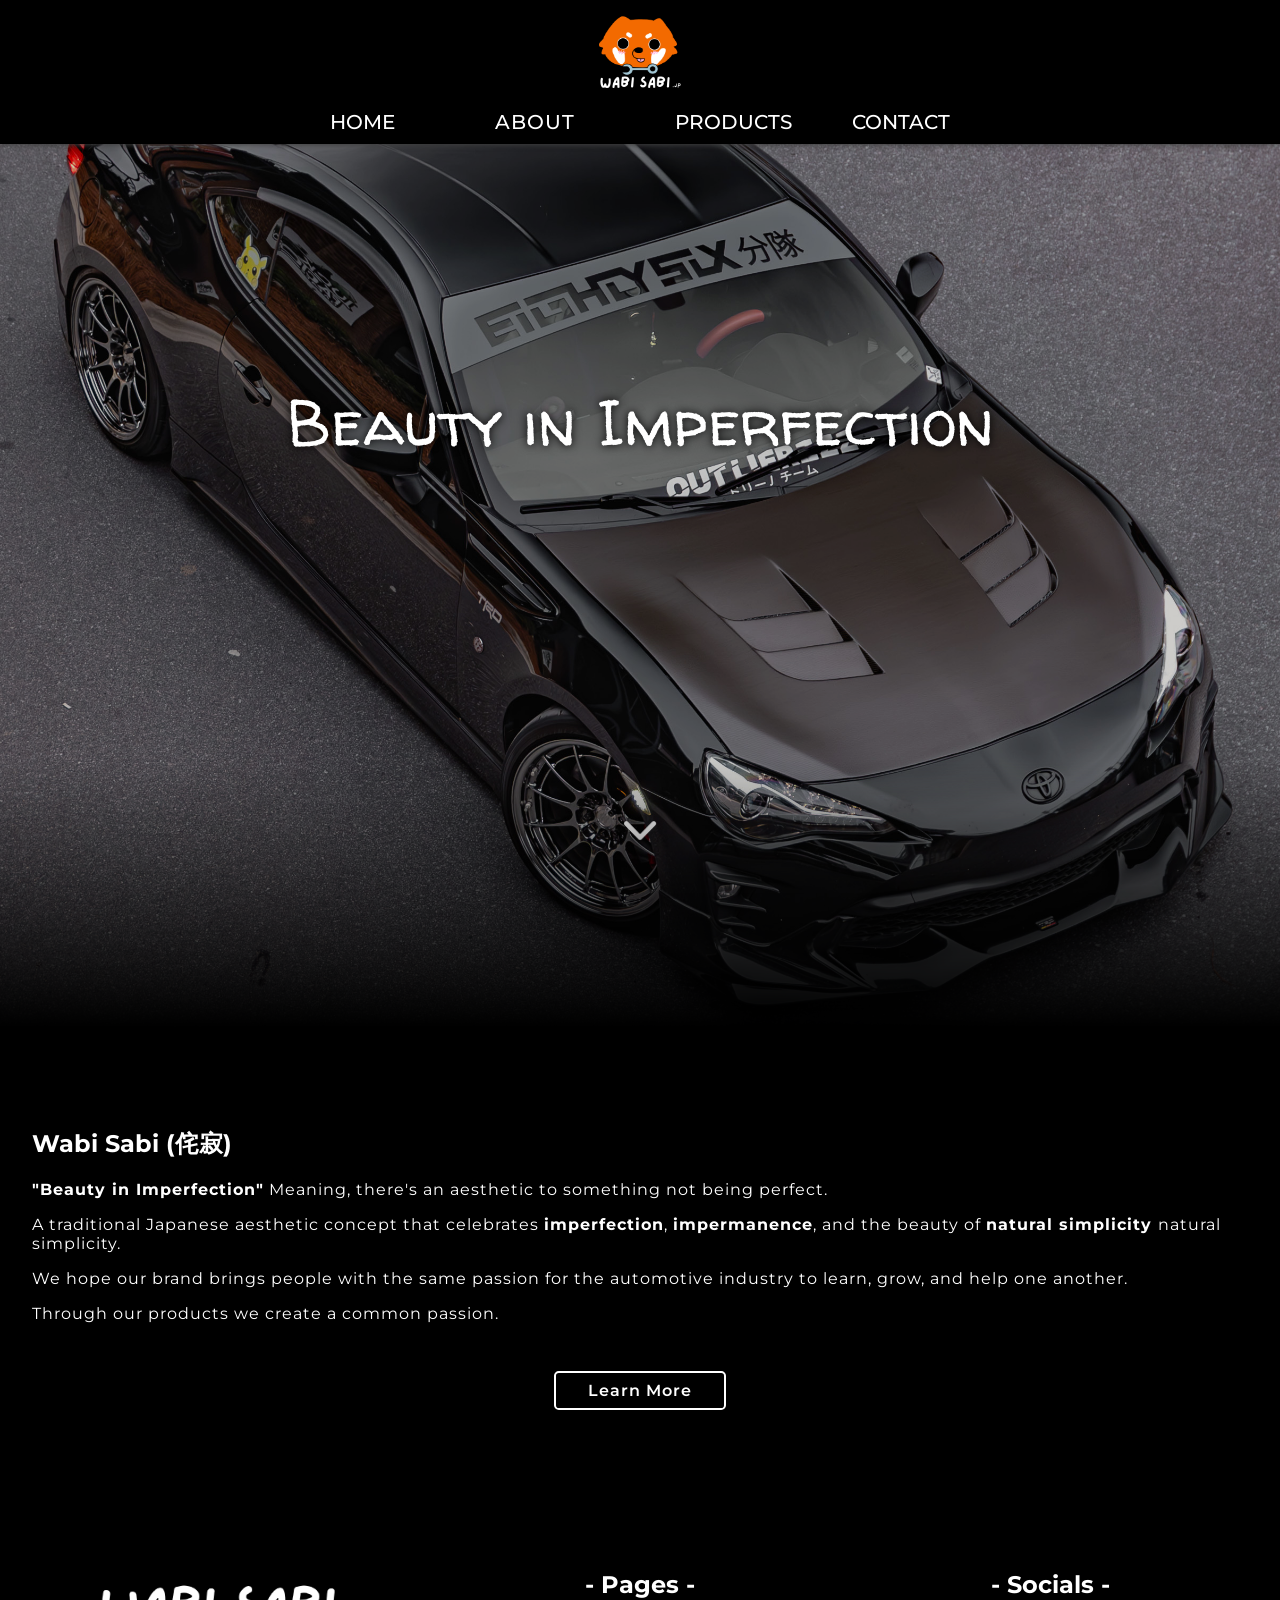
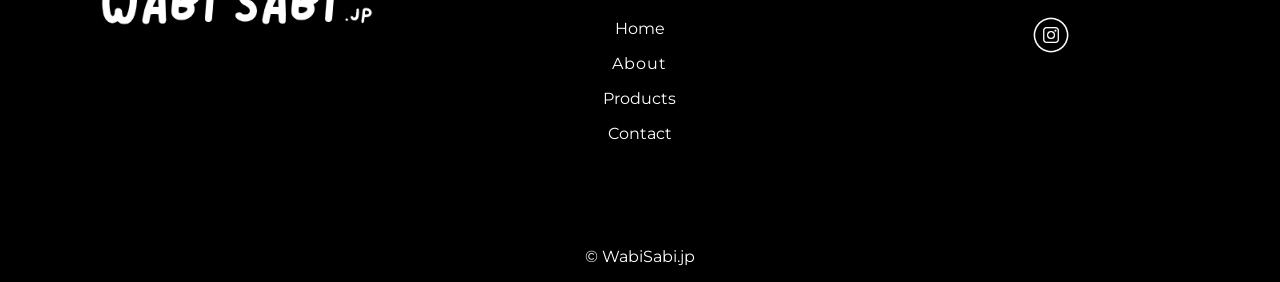
<file: index.html>
<!DOCTYPE html>
<html lang="en">
<head>
    <meta charset="UTF-8">
    <meta name="viewport" content="width=device-width, initial-scale=1.0">
    <title>WabiSabi.jp Home</title>

    <!-- Font -->
    <link rel="preconnect" href="https://fonts.googleapis.com">
    <link rel="preconnect" href="https://fonts.gstatic.com" crossorigin>
    <link href="https://fonts.googleapis.com/css2?family=Montserrat:ital,wght@0,100..900;1,100..900&family=Walter+Turncoat&display=swap" rel="stylesheet">

    <!-- CSS Link -->
    <link rel = 'stylesheet' href = 'assets/cs/styles.css' defer>

</head>
<body>
    <!-- JS Link -->
    <script src = 'assets/js/script.js' defer></script>

    <!-- Navigations -->
    <header>

        <!-- === Visible Menu === -->
        <nav class = 'top-nav'>
            <!-- Left -->
            <button id = 'hamburger-btn' class = 'hamburger-btn'>&#x2630;</button>

            <!-- Middle -->
            <a href = 'index.html'>
                <img class = 'logo-img nav' src = 'assets/media/wabisabi_logo_white.png' alt = 'WABI SABI JP'>
            </a>


            <!-- Right -->
            <!-- [Future Checkout Button?] -->
        </nav>

        <nav class = 'bottom-nav'>
            <a class = 'nav-link home' href = 'index.html'>Home</a>
            <a class = 'nav-link about' href = 'pages/about.html'>About</a>
            <a class = 'nav-link products' href = 'pages/products.html'>Products</a>
            <a class = 'nav-link contact' href = 'pages/contact.html'>Contact</a>
        </nav>

        <!-- === Hidden Left Menu === -->
        <!-- Overlay to allow user to click outside menu to close -->
        <div id = 'nav-overlay' class = 'nav-overlay'></div>

        <nav id = 'hidden-nav' class = 'hidden-nav'>
            <!-- Exit Button -->
            <button id = 'nav-close-btn'>&times;</button>

            <!-- Page Links -->
            <a class = 'nav-link home' href = 'index.html'>Home</a>
            <a class = 'nav-link about' href = 'pages/about.html'>About</a>
            <a class = 'nav-link products' href = 'pages/products.html'>Products</a>
            <a class = 'nav-link contact' href = 'pages/contact.html'>Contact</a>
        </nav>

    </header>

    <!-- Main Content -->
    <main>
        <!-- Hero Section -->
        <section class = 'hero-section'>
            <video autoplay loop muted playsinline poster = 'assets/media/akuna-top-view.JPEG'>
                <source src = 'assets/media/akuna.mp4' type = 'video/mp4'>
            </video>

            <!-- Hero Message -->
            <!-- Beauty in Imperfection -->
            <div class = 'hero-overlay'>
                <p>Beauty in Imperfection</p>

                <!-- Scroll Img -->
                <button id = 'scroll-to-about' class = 'hero-scroll'>
                    <img src = 'assets/media/white-chevron.png' alt = 'Scroll Down'>
                </button>
            </div>
        </section>

        <!-- About Section -->
        <section id = 'about-section' class = 'about-section'>
            <h2>Wabi Sabi (侘寂)</h2>
            <p><b>"Beauty in Imperfection"</b> Meaning, there's an aesthetic to something not being perfect.</p>

            <p>A traditional Japanese aesthetic concept that celebrates <b>imperfection</b>, <b>impermanence</b>, and the beauty of <b>natural simplicity </b>natural simplicity.</p>

            <p>We hope our brand brings people with the same passion for the automotive industry to learn, grow, and help one another.</p>

            <p>Through our products we create a common passion.</p>
        </section>

        <a class = 'learn-more-btn' href = 'pages/about.html'>Learn More</a>


        <!-- Product Preview -->
        <!-- <section id = 'product-preview-section' class = 'product-preview-section'>
            <h2>Products</h2>
            <p>Display Proucts ...</p>
        </section> -->

    </main>

    <!-- Footer -->
    <footer>
        <!-- Left -->
        <a class = 'footer-home' href = 'index.html'>
            <img class = 'logo-img footer' src = 'assets/media/wabisabi_title_white.png' alt = 'WABI SABI JP'>
        </a>

        <!-- Middle -->
        <section class = 'footer-pages'>
            <h2>- Pages -</h2>
            <a class = 'nav-link home' href = 'index.html'>Home</a>
            <a class = 'nav-link about' href = 'pages/about.html'>About</a>
            <a class = 'nav-link products' href = 'pages/products.html'>Products</a>
            <a class = 'nav-link contact' href = 'pages/contact.html'>Contact</a>
        </section>

        <!-- Right -->
        <section>
            <h2>- Socials -</h2>
            <div class = 'social-logo'>
                <a class = 'instagram' href = 'https://www.instagram.com/' target = '_blank'>
                    <img class = 'instagram-img' src = 'assets/media/Instagram.png' alt = 'Instagram'>
                </a>
            </div>
        </section>

        <!-- Bottom -->
        <p class = 'copyright-message'>&copy; WabiSabi.jp</p>

    </footer>
    
</body>
</html>
</file>
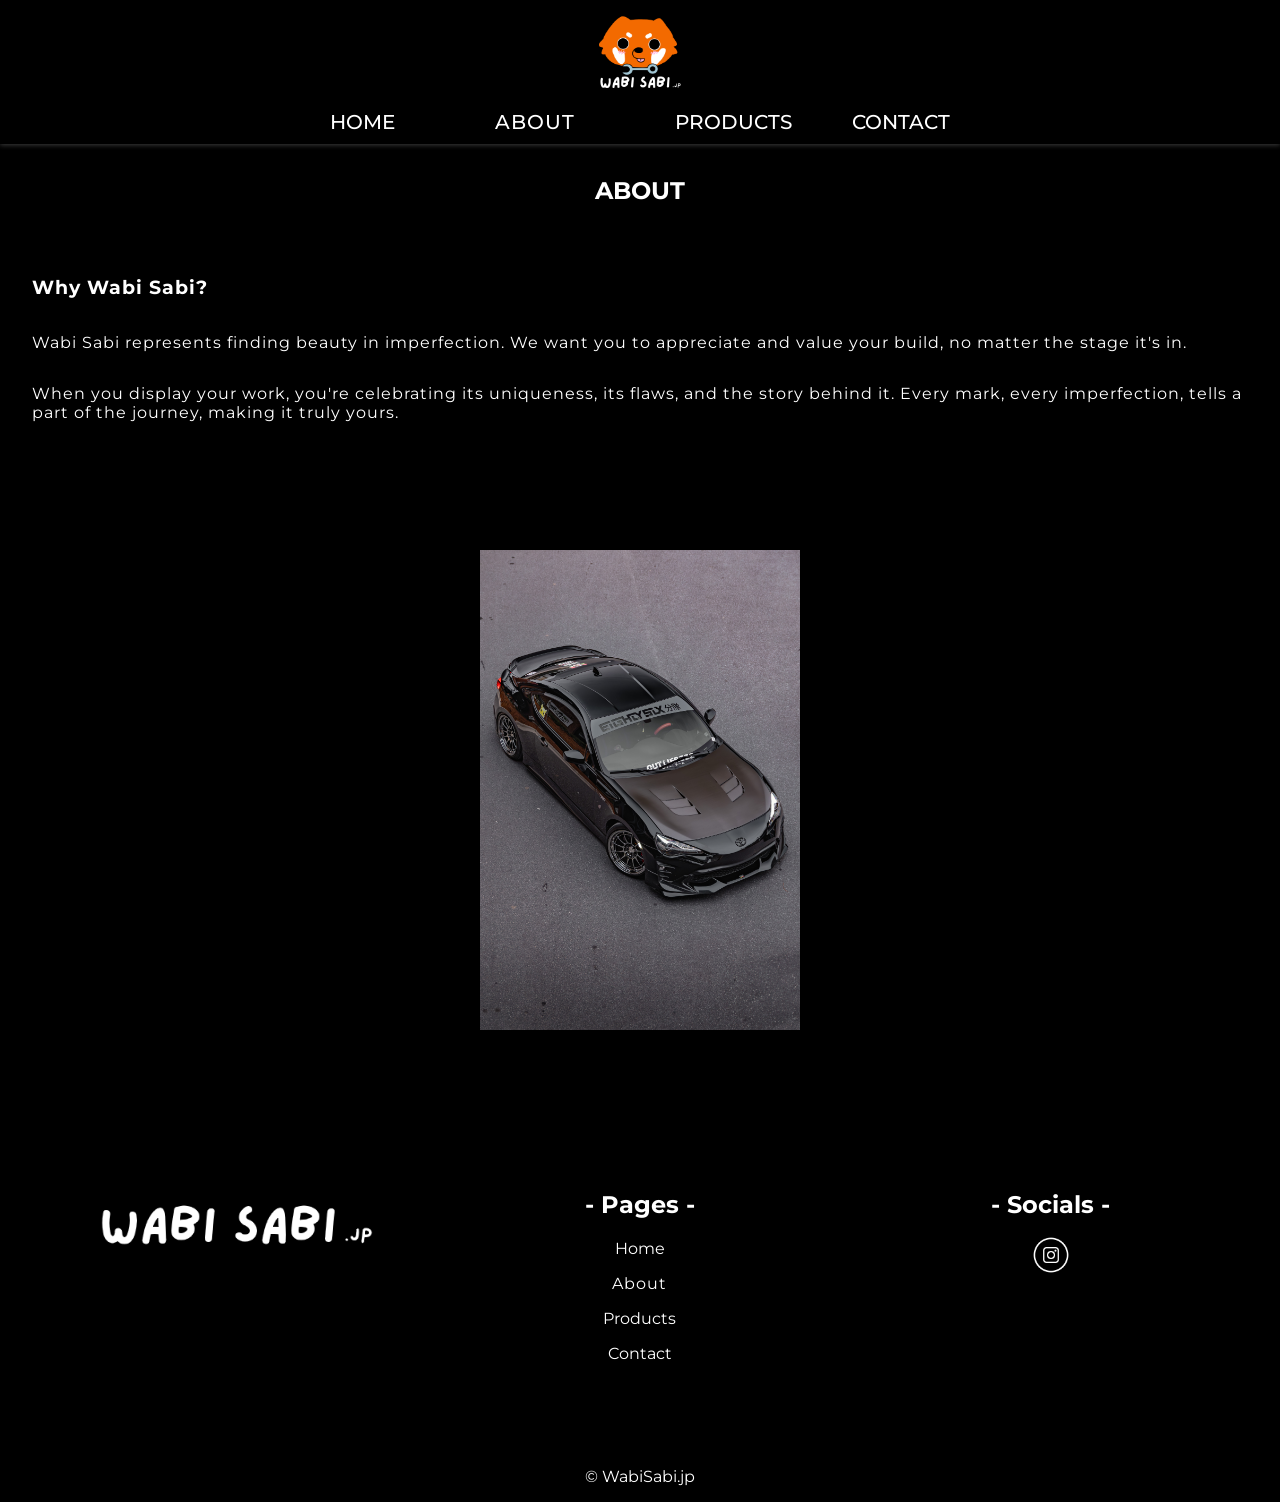
<file: pages/about.html>
<!DOCTYPE html>
<html lang="en">
<head>
    <meta charset="UTF-8">
    <meta name="viewport" content="width=device-width, initial-scale=1.0">
    <title>WabiSabi.jp About</title>

    <!-- Font -->
    <link rel="preconnect" href="https://fonts.googleapis.com">
    <link rel="preconnect" href="https://fonts.gstatic.com" crossorigin>
    <link href="https://fonts.googleapis.com/css2?family=Montserrat:ital,wght@0,100..900;1,100..900&family=Walter+Turncoat&display=swap" rel="stylesheet">

    <!-- CSS Link -->
    <link rel = 'stylesheet' href = '../assets/cs/styles.css' defer>

</head>
<body>

    <!-- Navigations -->
    <header>

        <!-- === Visible Menu === -->
        <nav class = 'top-nav'>
            <!-- Left -->
            <button id = 'hamburger-btn' class = 'hamburger-btn'>&#x2630;</button>

            <!-- Middle -->
            <a href = '../index.html'>
                <img class = 'logo-img' src = '../assets/media/wabisabi_logo_white.png' alt = 'WABI SABI JP'>
            </a>


            <!-- Right -->
            <!-- [Future Checkout Button?] -->
        </nav>

        <nav class = 'bottom-nav'>
            <a class = 'nav-link home' href = '../index.html'>Home</a>
            <a class = 'nav-link about' href = 'about.html'>About</a>
            <a class = 'nav-link products' href = 'products.html'>Products</a>
            <a class = 'nav-link contact' href = 'contact.html'>Contact</a>
        </nav>

        <!-- === Hidden Left Menu === -->
        <!-- Overlay to allow user to click outside menu to close -->
        <div id = 'nav-overlay' class = 'nav-overlay'></div>

        <nav id = 'hidden-nav' class = 'hidden-nav'>
            <!-- Exit Button -->
            <button id = 'nav-close-btn'>&times;</button>

            <!-- Page Links -->
            <a class = 'nav-link home' href = '../index.html'>Home</a>
            <a class = 'nav-link about' href = 'about.html'>About</a>
            <a class = 'nav-link products' href = 'products.html'>Products</a>
            <a class = 'nav-link contact' href = 'contact.html'>Contact</a>
        </nav>

    </header>

    <!-- Main Content -->
    <main>
        <h2 class = 'page-title'>About</h2>

        <section class = 'about about-why'>
            <h3>Why Wabi Sabi?</h3>
            <p>Wabi Sabi represents finding beauty in imperfection. We want you to appreciate and value your build, no matter the stage it's in.</p> 
            
            <p>When you display your work, you're celebrating its uniqueness, its flaws, and the story behind it. Every mark, every imperfection, tells a part of the journey, making it truly yours.</p>

        </section>

        <img class = 'about-img' src = '../assets/media/akuna-top-view.JPEG' alt = 'Toyota-86'>

    </main>

    <!-- Footer -->
    <footer>
        <!-- Left -->
        <a class = 'footer-home' href = '../index.html'>
            <img class = 'logo-img footer' src = '../assets/media/wabisabi_title_white.png' alt = 'WABI SABI JP'>
        </a>

        <!-- Middle -->
        <section class = 'footer-pages'>
            <h2>- Pages -</h2>
            <a class = 'nav-link home' href = '../index.html'>Home</a>
            <a class = 'nav-link about' href = 'about.html'>About</a>
            <a class = 'nav-link products' href = 'products.html'>Products</a>
            <a class = 'nav-link contact' href = 'contact.html'>Contact</a>
        </section>

        <!-- Right -->
        <section>
            <h2>- Socials -</h2>
            <div class = 'social-logo'>
                <a class = 'instagram' href = 'https://www.instagram.com/' target = '_blank'>
                    <img class = 'instagram-img' src = '../assets/media/Instagram.png' alt = 'Instagram'>
                </a>
            </div>
        </section>

        <!-- Bottom -->
        <p class = 'copyright-message'>&copy; WabiSabi.jp</p>

    </footer>

    <!-- JS Link -->
    <script src = '../assets/js/script.js'></script>
    
</body>
</html>
</file>
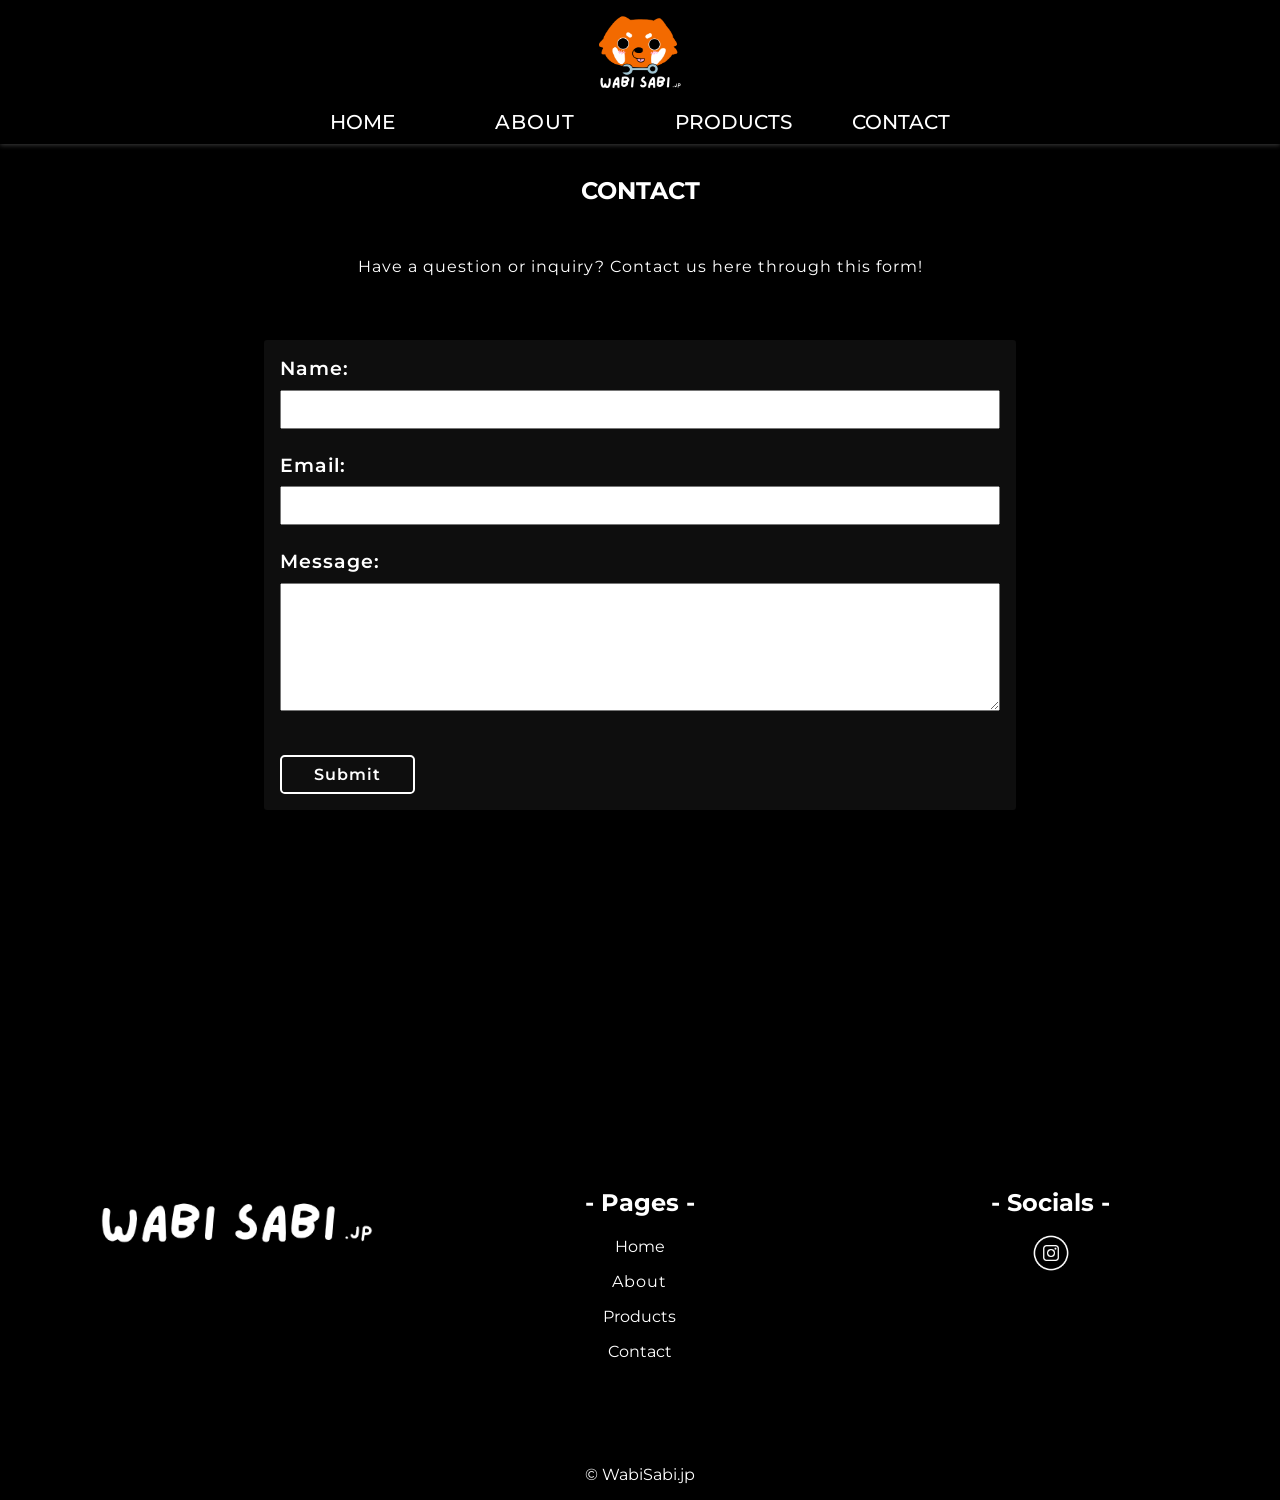
<file: pages/contact.html>
<!DOCTYPE html>
<html lang="en">
<head>
    <meta charset="UTF-8">
    <meta name="viewport" content="width=device-width, initial-scale=1.0">
    <title>WabiSabi.jp Contact</title>

    <!-- Font -->
    <link rel="preconnect" href="https://fonts.googleapis.com">
    <link rel="preconnect" href="https://fonts.gstatic.com" crossorigin>
    <link href="https://fonts.googleapis.com/css2?family=Montserrat:ital,wght@0,100..900;1,100..900&family=Walter+Turncoat&display=swap" rel="stylesheet">

    <!-- CSS Link -->
    <link rel = 'stylesheet' href = '../assets/cs/styles.css' defer>

</head>
<body>
    <!-- JS Link -->
    <script src = '../assets/js/script.js' defer></script>

    <!-- Navigations -->
    <header>

        <!-- === Visible Menu === -->
        <nav class = 'top-nav'>
            <!-- Left -->
            <button id = 'hamburger-btn' class = 'hamburger-btn'>&#x2630;</button>

            <!-- Middle -->
            <a href = '../index.html'>
                <img class = 'logo-img' src = '../assets/media/wabisabi_logo_white.png' alt = 'WABI SABI JP'>
            </a>


            <!-- Right -->
            <!-- [Future Checkout Button?] -->
        </nav>

        <nav class = 'bottom-nav'>
            <a class = 'nav-link home' href = '../index.html'>Home</a>
            <a class = 'nav-link about' href = 'about.html'>About</a>
            <a class = 'nav-link products' href = 'products.html'>Products</a>
            <a class = 'nav-link contact' href = 'contact.html'>Contact</a>
        </nav>

        <!-- === Hidden Left Menu === -->
        <!-- Overlay to allow user to click outside menu to close -->
        <div id = 'nav-overlay' class = 'nav-overlay'></div>

        <nav id = 'hidden-nav' class = 'hidden-nav'>
            <!-- Exit Button -->
            <button id = 'nav-close-btn'>&times;</button>

            <!-- Page Links -->
            <a class = 'nav-link home' href = '../index.html'>Home</a>
            <a class = 'nav-link about' href = 'about.html'>About</a>
            <a class = 'nav-link products' href = 'products.html'>Products</a>
            <a class = 'nav-link contact' href = 'contact.html'>Contact</a>
        </nav>

    </header>

    <!-- Main Content -->
    <main>
        <h2 class = 'page-title'>Contact</h2>
        <p class = 'page-desc'>Have a question or inquiry? Contact us here through this form!</p>

        <section class = 'contact-section'>
            <form id = 'contact-form'>
                <!-- Name -->
                <label for = 'name'>Name: </label>
                <input type = 'text' id = 'name-input' name = 'name' required>

                <!-- Email -->
                <label for = 'email'>Email: </label>
                <input type = 'text' id = 'email-input' name = 'email' required>

                <!-- Message -->
                <label for = 'message'>Message: </label>
                <textarea id = 'message-input' name = 'message' required></textarea>

                <!-- Validation Message -->
                <div id = 'validation-message'></div> 

                <!-- Submit -->
                <button class = 'submit-btn' type = 'submit'>Submit</button>

            </form>
        </section>

        <!-- Thank You Message -->
        <section id = 'thankyou-section' class = 'thankyou-section'>
            <h3> Your form has been submitted successfully. Thank You!</h3>
            <p>From our team at,</p>
            <img src = '../assets/media/wabisabi_title_white.png' alt="WabiSabi.jp">
        </section>

    </main>

    <!-- Footer -->
    <footer>
        <!-- Left -->
        <a class = 'footer-home' href = '../index.html'>
            <img class = 'logo-img footer' src = '../assets/media/wabisabi_title_white.png' alt = 'WABI SABI JP'>
        </a>

        <!-- Middle -->
        <section class = 'footer-pages'>
            <h2>- Pages -</h2>
            <a class = 'nav-link home' href = '../index.html'>Home</a>
            <a class = 'nav-link about' href = 'about.html'>About</a>
            <a class = 'nav-link products' href = 'products.html'>Products</a>
            <a class = 'nav-link contact' href = 'contact.html'>Contact</a>
        </section>

        <!-- Right -->
        <section>
            <h2>- Socials -</h2>
            <div class = 'social-logo'>
                <a class = 'instagram' href = 'https://www.instagram.com/' target = '_blank'>
                    <img class = 'instagram-img' src = '../assets/media/Instagram.png' alt = 'Instagram'>
                </a>
            </div>
        </section>

        <!-- Bottom -->
        <p class = 'copyright-message'>&copy; WabiSabi.jp</p>

    </footer>
    
</body>
</html>
</file>
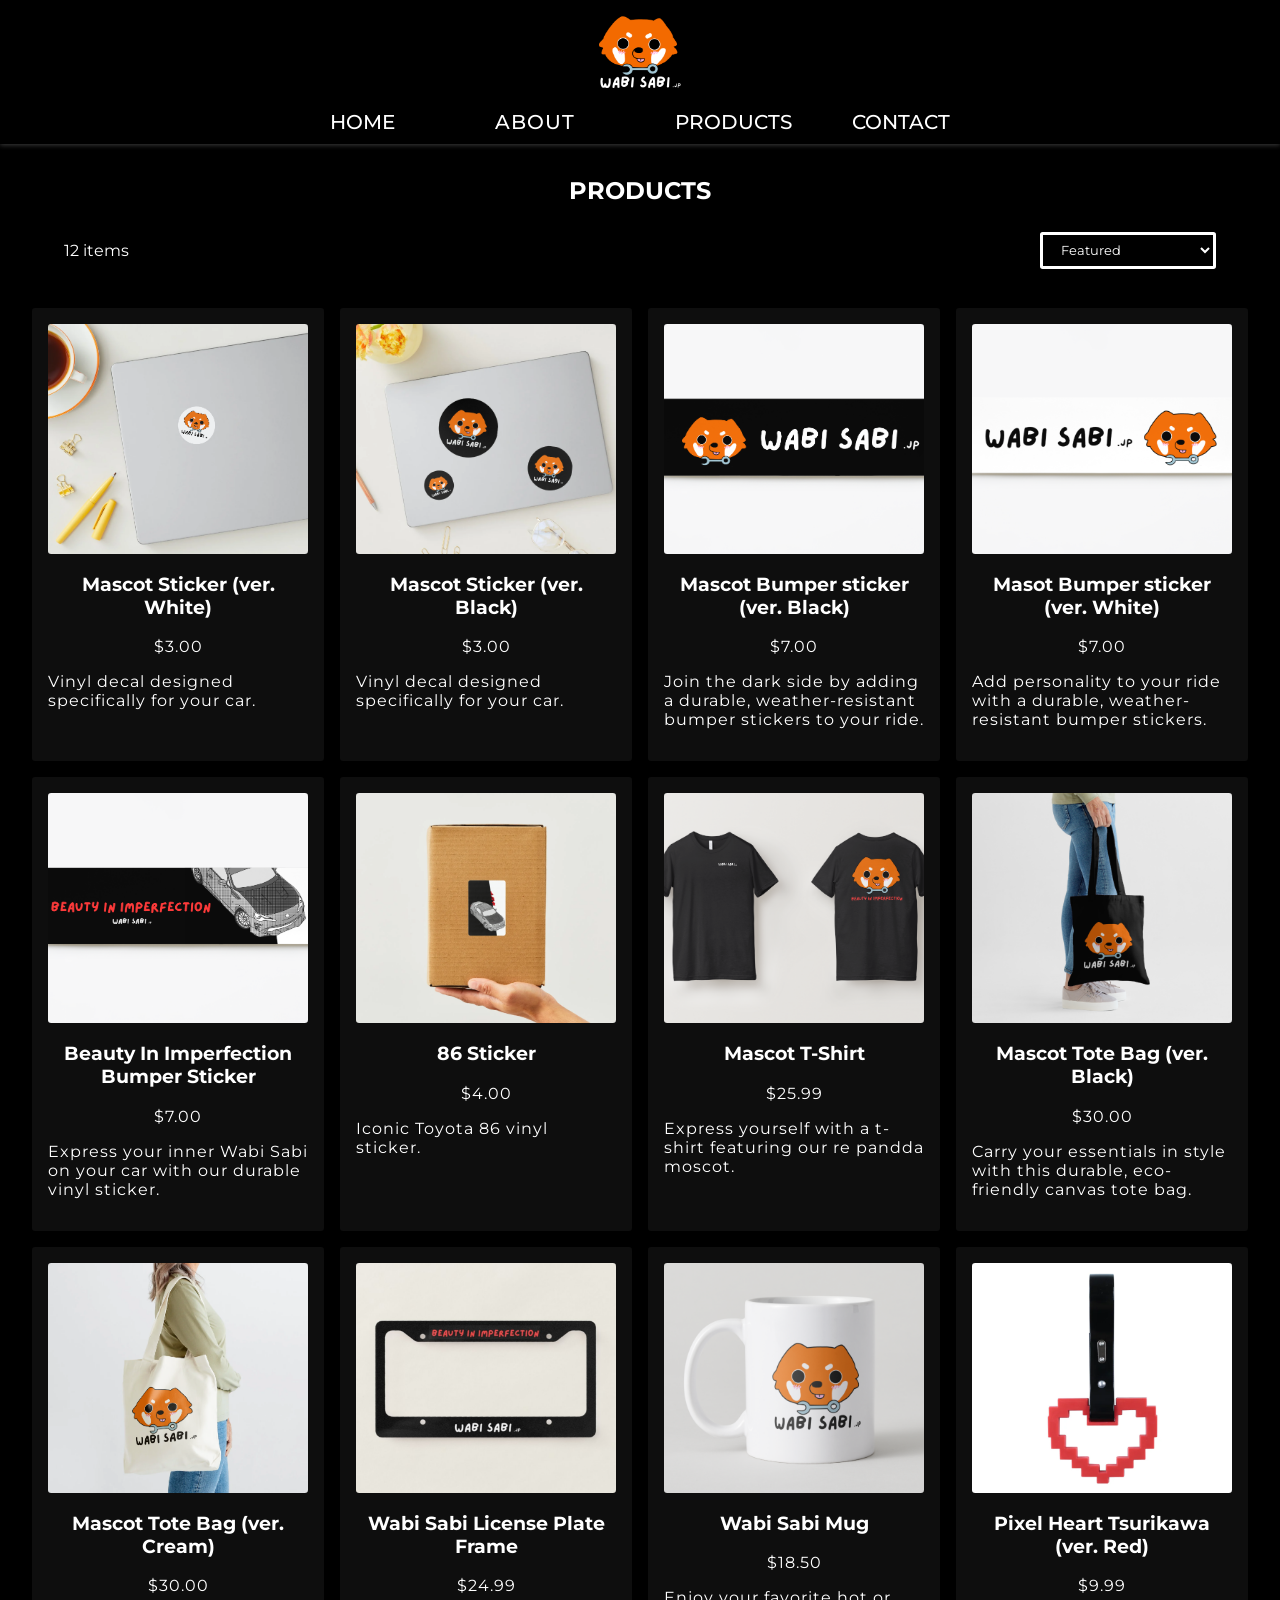
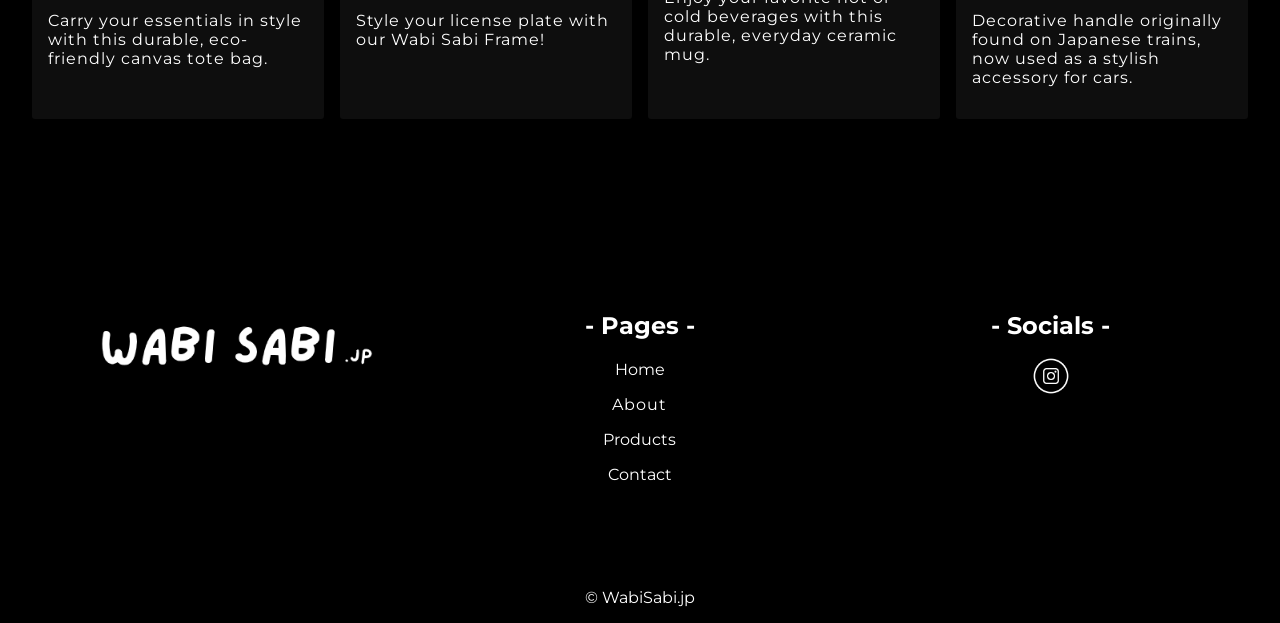
<file: pages/products.html>
<!DOCTYPE html>
<html lang="en">
<head>
    <meta charset="UTF-8">
    <meta name="viewport" content="width=device-width, initial-scale=1.0">
    <title>WabiSabi.jp Products</title>

    <!-- Font -->
    <link rel="preconnect" href="https://fonts.googleapis.com">
    <link rel="preconnect" href="https://fonts.gstatic.com" crossorigin>
    <link href="https://fonts.googleapis.com/css2?family=Montserrat:ital,wght@0,100..900;1,100..900&family=Walter+Turncoat&display=swap" rel="stylesheet">

    <!-- CSS Link -->
    <link rel = 'stylesheet' href = '../assets/cs/styles.css' defer>

</head>
<body>

    <!-- Navigations -->
    <header>

        <!-- === Visible Menu === -->
        <nav class = 'top-nav'>
            <!-- Left -->
            <button id = 'hamburger-btn' class = 'hamburger-btn'>&#x2630;</button>

            <!-- Middle -->
            <a href = '../index.html'>
                <img class = 'logo-img' src = '../assets/media/wabisabi_logo_white.png' alt = 'WABI SABI JP'>
            </a>


            <!-- Right -->
            <!-- [Future Checkout Button?] -->
        </nav>

        <nav class = 'bottom-nav'>
            <a class = 'nav-link home' href = '../index.html'>Home</a>
            <a class = 'nav-link about' href = 'about.html'>About</a>
            <a class = 'nav-link products' href = 'products.html'>Products</a>
            <a class = 'nav-link contact' href = 'contact.html'>Contact</a>
        </nav>

        <!-- === Hidden Left Menu === -->
        <!-- Overlay to allow user to click outside menu to close -->
        <div id = 'nav-overlay' class = 'nav-overlay'></div>

        <nav id = 'hidden-nav' class = 'hidden-nav'>
            <!-- Exit Button -->
            <button id = 'nav-close-btn'>&times;</button>

            <!-- Page Links -->
            <a class = 'nav-link home' href = '../index.html'>Home</a>
            <a class = 'nav-link about' href = 'about.html'>About</a>
            <a class = 'nav-link products' href = 'products.html'>Products</a>
            <a class = 'nav-link contact' href = 'contact.html'>Contact</a>
        </nav>

    </header>

    <!-- Main Content -->
    <main>
        <h2 class = 'page-title'>Products</h2>

        <!-- Total number of products and Sort -->
        <section id = 'product-total-sort'>
            <!-- Total Number -->
            <p id = 'total-number-items'></p>

            <!-- Sort Dropdown -->
            <select id='sort-dropdown'>
                <option value='featured'>Featured</option>
                <option value='a-z'>Alphabetically, A-Z</option>
                <option value='z-a'>Alphabetically, Z-A</option>
                <option value='low-high'>Price, low to high</option>
                <option value='high-low'>Price, high to low</option>
            </select>
        </section>

        <!-- Product Grid to be loadedd from JSON -->
        <section id = 'product-grid' class = 'grid'>
            <!-- JS fills in Grid with products - div -->
            <!-- [img] - product image -->
            <!-- [h3] - product name -->
            <!-- [p] class = 'product-price' - price -->
            <!-- [p] class = 'product-desc' - product description -->
        </section>

    </main>

    <!-- Footer -->
    <footer>
        <!-- Left -->
        <a class = 'footer-home' href = '../index.html'>
            <img class = 'logo-img footer' src = '../assets/media/wabisabi_title_white.png' alt = 'WABI SABI JP'>
        </a>

        <!-- Middle -->
        <section class = 'footer-pages'>
            <h2>- Pages -</h2>
            <a class = 'nav-link home' href = '../index.html'>Home</a>
            <a class = 'nav-link about' href = 'about.html'>About</a>
            <a class = 'nav-link products' href = 'products.html'>Products</a>
            <a class = 'nav-link contact' href = 'contact.html'>Contact</a>
        </section>

        <!-- Right -->
        <section>
            <h2>- Socials -</h2>
            <div class = 'social-logo'>
                <a class = 'instagram' href = 'https://www.instagram.com/' target = '_blank'>
                    <img class = 'instagram-img' src = '../assets/media/Instagram.png' alt = 'Instagram'>
                </a>
            </div>
        </section>

        <!-- Bottom -->
        <p class = 'copyright-message'>&copy; WabiSabi.jp</p>

    </footer>

    <!-- JS Link -->
    <script src = '../assets/js/script.js'></script>
    
</body>
</html>
</file>
<file: assets/cs/styles.css>
body {
    background-color: black;
    color: white;
    margin: 0;
    font-family: "Montserrat", sans-serif;
}

header {
    position: fixed;
    display: flex;
    justify-content: center;
    align-items: center;
    width: 100vw;
    height: 8em;
    background-color: black;
    box-shadow: 0px 1px 5px rgb(62, 62, 62); /* x y blur spread color*/
    z-index: 50;
    top: 0;
}

main {
    display: flex;
    flex-direction: column;
    width: 100vw;
    min-height: 100vh;
    justify-content: start;
    align-items: center;
    margin-top: 8em;
}

footer {
    display: grid;
    grid-template-rows: repeat(3, 1fr);
    align-items: center;
    text-align: center;
    justify-items: center;
    gap: 1em;
    margin-top: 10em;
    font-family: "Montserrat", sans-serif;
}

/* === Top Navigations === */
.top-nav {
    display: grid;
    grid-template-columns: repeat(3, 1fr);
    align-items: center;
    width: 100vw;
    height: 7.5em;
    text-align: center;
    justify-items: center;
    margin: 0;
}

.bottom-nav {
    display: none;
}

.hamburger-btn {
    background: none;
    border: none;
    color: white;
    font-size: 3em;
    grid-area: 1 / 1 / 2 / 2; /* row column row column*/
}

.logo-img {
    max-height: 8em;
    width: auto;
    grid-area: 1 / 2 / 2 / 3;
    overflow: hidden;
    object-fit: cover;
    display: block;

}

.hidden-nav {
    display: flex;
    flex-direction: column;
    position: fixed;
    top: 0;
    gap: 1em;
    width: 250px;
    height: 100vh;
    left: -250px; /* Hides outisde the screen */
    background-color: #7e3700;
    padding: 1.5em 2em;
    box-sizing: border-box;
    transition: left 0.4s ease;
    z-index: 10;
}

.hidden-nav a {
    color: white;
    text-decoration: none;
    font-size: 1.25em;
    text-transform: uppercase;
    padding: 0;
    display: block;
    padding: 0.5em 0em;
    margin: 0;
}

.hidden-nav.open {
    left: 0;
}

.hidden-nav.close {
    left: -250px;
}

#nav-close-btn {
    background: none;
    border: none;
    color: white;
    font-size: 2em;
    margin-left: auto;
}

.nav-overlay {
    position: fixed;
    top: 0;
    left: 0;
    width: 100vw;
    height: 100vh;
    background: rgba(0, 0, 0, 0.569);
    visibility: hidden;
    z-index: 10;
}

.nav-overlay.show {
    visibility: visible;
    opacity: 1;
}

/* === Footer === */
footer h2 {
    margin: 0;
    padding-bottom: 0.5em;
}
.footer-home {
    width: 20em;
    height: 5em;
    overflow: hidden;
    display: inline-block;
}

.logo-img.footer{
    width: 100%;
    height: 100%;
    object-fit: cover;
    display: block;
}

.footer-pages {
    display: flex;
    flex-direction: column;
}

.footer-pages a {
    color: white;
    text-decoration: none;
    font-size: 1em;
    padding: 0.5em 0;
    margin: 0;
}

.instagram-img {
    width: 3em;
    height: auto;
}

.page-title {
    margin-top: 2em;
    text-align: center;
    text-transform: uppercase;
}

/* ======================= 
        Home 
========================== */
/* -- Hero Section -- */
.hero-section {
    width: 100vw;
    height: 100vh;
    overflow: hidden;
    mask-image: linear-gradient(to bottom, black 70%, transparent 100%);
}
.hero-section video {
    width: 100%;
    height: 100%;
    object-fit: cover;
    position: absolute;
}

.hero-overlay {
    display: flex;
    flex-direction: column;
    justify-content: center;
    align-items: center;
    width: 100%;
    height: 100%;
    background: rgba(0, 0, 0, 0.19);
    color: white;
    text-shadow: 0 0 10px black;
    font-size: 2em;
    z-index: 2;
    position: absolute;
    font-family: "Walter Turncoat", cursive;
}

.hero-overlay p {
    padding-bottom: 12em;
    text-align: center;
}

.hero-scroll {
    background: none;
    border: none;
    display: flex;
    flex-direction: column;
    align-items: center;
}

.hero-scroll img {
    max-width: 2em;
    height: auto;
    object-fit: cover;
    filter: drop-shadow(0 0px 10px black);
}

/* -- About Section -- */
.about-section {
    margin: 2em;
    padding-top: 3em;
}

.about-section h3 {
    text-transform: uppercase;
}

.about-section p {
    letter-spacing: 1px;
}

.learn-more-btn {
    color: white;
    /* align-self: center; */
    padding: 0.5em 2em;
    font-size: 1em;
    font-weight: 600;
    background: transparent;
    border: 2px solid white;
    border-radius: 0.3em;
    letter-spacing: 1px;
    text-decoration: none;
}

/* -- Product Preview -- */
.product-preview-section {
    margin: 2em;
    padding-top: 3em;
}

.product-preview-section h3 {
    text-transform: uppercase;
}

/* ======================= 
        Products 
========================== */
/* -- Product Grid -- */
.grid {
    display: grid;
    grid-template-columns: 1fr;
    margin: 2em;
    gap: 1em;
}

.grid div {
    display: flex;
    flex-direction: column;
    align-items: center;
    padding: 1em;
    border-radius: 0.2em;
    background-color: rgba(255, 255, 255, 0.053);
}

.grid img {
    width: 100%;
    height: 230px;
    object-fit: cover;
    border-radius: 0.2em;
}

.grid h3 {
    text-align: center;
}

.grid p {
    letter-spacing: 1px;
}

.grid .product-price {
    margin: 0;
}

#product-total-sort {
    display: flex;
    justify-content: space-between;
    align-items: center;
    width: 90%;
}

#sort-dropdown {
    font-family: "Montserrat", sans-serif;
    padding: 0.5em 1em;
    border: solid white;
    background-color: black;
    color: white;
    border-radius: 0.2em;
}


/* ======================= 
        Contact 
========================== */
/* -- Form -- */
.page-desc {
    margin: 2em;
    text-align: center;
    letter-spacing: 1px;
}

.contact-section {
    display: flex;
    flex-direction: column;
    margin: 2em;
    padding: 1em;
    background-color: rgba(255, 255, 255, 0.053);
    border-radius: 0.2em;
    letter-spacing: 1px;
    width: 80%;
}

.contact-form {
    display: flex;
    flex-direction: column;
    text-align: left;
    align-items: center;
    width: 100%;
    height: auto;
}

#contact-form label {
    margin-bottom: 0.5em;
    width: 100%;
    font-size: 1.2em;
    font-weight: 600;
}

#contact-form textarea {
    height: 8em;
}

.submit-btn {
    align-self: center;
    padding: 0.5em 2em;
    font-size: 1em;
    font-weight: 600;
    background: transparent;
    color: #fff;
    border: 2px solid white;
    border-radius: 0.3em;
    letter-spacing: 1px;
    justify-self: center;
}

#contact-form label, 
.submit-btn{
    display: block;
    font-family: "Montserrat", sans-serif;
}

#contact-form input,
#contact-form textarea {
    width: 100%;
    box-sizing: border-box;
    margin-bottom: 1.5em;
    font-family: "Montserrat", sans-serif;
    font-size: 1em;
    padding: 0.5em 1em;
}

#validation-message {
    margin: 1em 0;;
}

/* -- Thank You Section */
.thankyou-section {
    display: none;
    flex-direction: column;
    margin: 2em;
    padding: 1em;
    background-color: rgba(255, 255, 255, 0.053);
    border-radius: 0.2em;
}

.thankyou-section p {
    font-weight: 600;
    align-self: flex-end;
    margin: 0;
    padding-top: 3em;
    
}

.thankyou-section img {
    width: 200px;
    height: 75px;
    object-fit: cover;
    align-self: flex-end;
}

/* ======================= 
        About 
========================== */
.about {
    display: flex;
    flex-direction: column;
    margin: 2em;
    letter-spacing: 1px;
}

.about-img {
    width: 20em;
    padding-top: 5em;
}


/* ======================= 
        Breakpoints 
========================== */

@media (min-width: 600px) {
    /* --- Home --- */
    .learn-more-btn:hover {
        cursor: pointer;
        background-color: #f16e0b;
        color: black;
        border: black;
    }

    /* --- Products --- */
    .grid {
        grid-template-columns: repeat(2, 1fr);
    }

    /* --- Contact --- */
    .contact-section {
        width: 30em;
    }
}

@media (min-width: 850px) {
    /* --- Navigation --- */
    header{
        display: flex;
        flex-direction: column;
        height: 9em;
    }

    .top-nav {
        align-items: start;
        justify-content: flex-start;
    }

    .bottom-nav {
        visibility: visible;
        width: 100vw;
        display: flex;
        justify-content: center;
        align-items: center;
        font-size: 1.25em;
        font-weight: 500;
        text-transform: uppercase;
        box-sizing: border-box;
        margin-bottom: 1em;
        height: 1.5em;
    }

    .bottom-nav a {
        color: white;
        text-decoration: none;
        padding: 0 1.5em;
    }

    .bottom-nav a:hover {
        cursor: pointer;
        color: #f16e0b;
        text-decoration: underline;
        text-underline-offset: 0.25em;
    }

    .hamburger-btn {
        visibility: hidden;
    }

    /* --- Footer --- */
    footer {
        grid-template-columns: repeat(3, 1fr);
        grid-template-rows: repeat(2, auto);
        margin: 10em 2em 0em 2em;
        align-items: start;
    }
    
    footer .footer-home {
        justify-self: center;
    }

    footer .copyright-message {
        grid-column: 1 / 4;
        margin-top: 5em ;
    }

    footer .nav-link:hover {
        color: #f16e0b;
        text-decoration: underline;
        text-underline-offset: 0.25em;
    }

    footer .instagram:hover {
        transform: scale(1.1);
        opacity: 0.5;
    }


    /* --- Home --- */
    .hero-overlay p {
        font-size: 2em;
        padding-bottom: 5em;
    }

    .hero-scroll img {
        max-width: 2em;
    }

    .hero-scroll:hover {
        cursor: pointer;
    }

    /* --- Contact --- */
    .contact-section {
        width: 45em;
    }

    .submit-btn:hover {
        cursor: pointer;
        background-color: #f16e0b;
        color: black;
        border: black;
    }

    /* --- Products --- */
    #product-grid div:hover {
        cursor: pointer;
        transform: translateY(-7px) scale(1.05);
    }

    #sort-dropdown {
        cursor: pointer;
    }

}

@media (min-width: 1100px) {
    /* --- Products --- */
    .grid {
        grid-template-columns: repeat(4, 1fr);
    }

    /* --- Home --- */
    .hero-overlay p {
        font-size: 2em;
        padding-bottom: 4.5em;
    }

    .hero-scroll img {
        max-width: 2.5em;
    }
}
</file>
